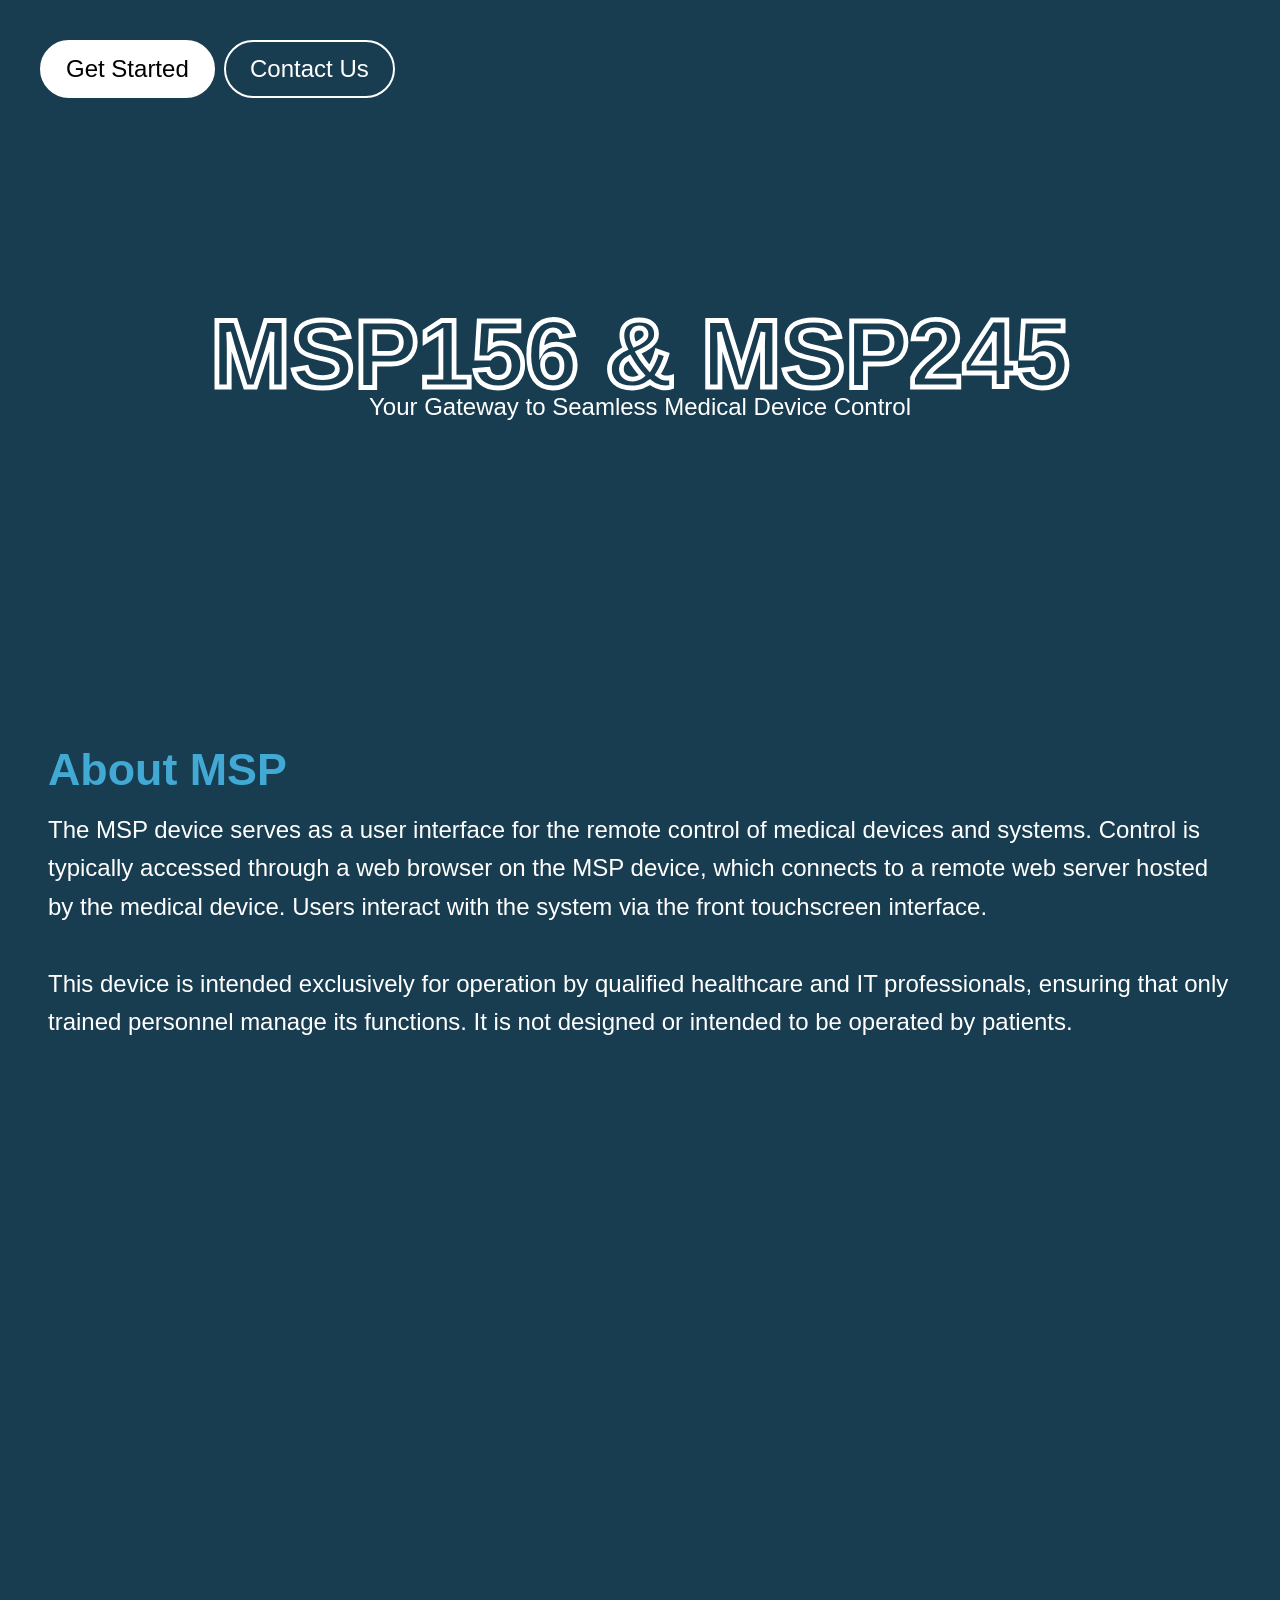
<file: index.html>
<!DOCTYPE html>
<html lang="en">
<head>
  <meta charset="UTF-8" />
  <meta name="viewport" content="width=device-width, initial-scale=1.0"/>
  <title>MSP 156</title>
  <link rel="stylesheet" href="styles.css" />
  <link rel="icon" type="image/png" href="favicon.png" />
</head>
<body>
  <!------------------------------------>
  <!--         Navigation Bar         -->
  <!------------------------------------>
  <button class="get-started" id="getStarted"></button>
  <button class="contact-us" id="contactUs"></button>


  <!------------------------------------>
  <!--        Landing Section         -->
  <!------------------------------------>
  <div class="landing-section">
    <div class="shape rectangle large"></div>
    <div class="shape circle small left"></div>
    <div class="shape rectangle tall right"></div>
    <div class="title" id="title"></div>
    <p class="caption" id="caption"></p>
    <div class="shape rectangle medium bottom"></div>
    <div class="shape circle small right-bottom"></div>
  </div>


  <!------------------------------------>
  <!--         About Section          -->
  <!------------------------------------>
  <div class="about-section" >
    <div class="about-content">
      <h2 id="aboutTitle"></h2>
      <p id="aboutDesc" style="white-space: pre-line;"></p>
    </div>
    <!-- u can add the msp 156 device picture here if needed -->
    <!-- <div class="about-image">
      <img src="device-picture.png" alt="About MSP 156" />
    </div> -->
  </div>


  <!------------------------------------>
  <!--         Setup Section          -->
  <!------------------------------------>
  <div class="setup-section" id="setupSection">
    <h2 class="setup-title" id="getStartedTitle"></h2>
    <div class="cards">
      <div class="card">
        <h2 id="setup1"></h2>
        <p id="setup1Desc"></p>
        <button id="learnMore1"></button>
      </div>
      <div class="card">
        <h2 id="setup2"></h2>
        <p id="setup2Desc"></p>
        <button id="learnMore2"></button>
      </div>
      <div class="card">
        <h2 id="setup3"></h2>
        <p id="setup3Desc"></p>
        <button id="learnMore3"></button>
      </div>
      <div class="card">
        <h2 id="setup4"></h2>
        <p id="setup4Desc"></p>
        <button id="learnMore4"></button>
      </div>
    </div>  
  </body>
</html>

<script>
  /*===================================*/
  /*           Define Texts            */
  /*===================================*/
  const title = "MSP156 & MSP245";
  const caption = "Your Gateway to Seamless Medical Device Control";
  const getStarted = "Get Started";
  const contactUs = "Contact Us";
  const aboutTitle = "About MSP";
  const aboutDesc = `The MSP device serves as a user interface for the remote control of medical devices and systems. Control is typically accessed through a web browser on the MSP device, which connects to a remote web server hosted by the medical device. Users interact with the system via the front touchscreen interface.
                    
                    This device is intended exclusively for operation by qualified healthcare and IT professionals, ensuring that only trained personnel manage its functions. It is not designed or intended to be operated by patients.`;
  const getStartedTitle = "Start First Setup";
  const setup1 = "Network";
  const setup1Desc = "Configure network settings and connect to your local network securely.";
  const setup2 = "External Apps";
  const setup2Desc = "Integrate external applications to enhance your device's capabilities.";
  const setup3 = "Update System";
  const setup3Desc = "Keep your device up-to-date with the latest firmware updates.";
  const setup4 = "Web Test";
  const setup4Desc = "Run a web-based diagnostic test to evaluate your device's performance";

  const learnMore1 = "Learn More";
  const learnMore2 = "Learn More";
  const learnMore3 = "Learn More";
  const learnMore4 = "Run Web Test";

  document.getElementById('title').textContent = title;
  document.getElementById('caption').textContent = caption;
  document.querySelector('#getStarted').textContent = getStarted;
  document.querySelector('#contactUs').textContent = contactUs;
  document.getElementById('aboutTitle').textContent = aboutTitle;
  document.getElementById('aboutDesc').textContent = aboutDesc;
  document.getElementById('getStartedTitle').textContent = getStartedTitle;
  document.getElementById('setup1').textContent = setup1;
  document.getElementById('setup2').textContent = setup2;
  document.getElementById('setup3').textContent = setup3;
  document.getElementById('setup4').textContent = setup4;
  document.getElementById('setup1Desc').textContent = setup1Desc;
  document.getElementById('setup2Desc').textContent = setup2Desc;
  document.getElementById('setup3Desc').textContent = setup3Desc;
  document.getElementById('setup4Desc').textContent = setup4Desc;
  document.getElementById('learnMore1').textContent = learnMore1;
  document.getElementById('learnMore2').textContent = learnMore2;
  document.getElementById('learnMore3').textContent = learnMore3;
  document.getElementById('learnMore4').textContent = learnMore4;
  

  /*===================================*/
  /*           Animations              */
  /*===================================*/
  function isInViewport(element) {
    const rect = element.getBoundingClientRect();
    return (
      rect.top <= (window.innerHeight || document.documentElement.clientHeight)
    );
  }

  // Animate cards when in viewport
  function animateElementsOnScroll() {
    const elements = [
      document.getElementById('aboutTitle'),
      document.getElementById('aboutDesc'),
      document.getElementById('getStartedTitle')
    ];

    elements.forEach(el => {
      if (el) {
        if (isInViewport(el)) {
          el.classList.add('animate');
        } else {
          el.classList.remove('animate');
        }
      }
    });

    const cards = document.querySelectorAll('.card');
    cards.forEach(card => {
      if (isInViewport(card)) {
        card.classList.add('animate');
      } else {
        card.classList.remove('animate');
      }
    });
  }

  window.addEventListener('scroll', animateElementsOnScroll);
  window.addEventListener('load', animateElementsOnScroll);


  /*===================================*/
  /*     Button Navigation Actions     */
  /*===================================*/

  //==== Get Started Button ====//
  document.querySelector('.get-started').addEventListener('click', () => {
    console.log("Get Started clicked");
    document.getElementById('setupSection').scrollIntoView({ behavior: 'smooth' });
  });

  //==== Contact Us Button ====//
  document.querySelector('.contact-us').addEventListener('click', () => {
    window.location.href = 'https://www.medicapture.com/support';
  });

  //==== Network Setup Button ====//
  document.getElementById('learnMore1').addEventListener('click', () => {
    window.location.href = 'network.html';
  });

  //==== Integrate External Apps Button ====//
  document.getElementById('learnMore2').addEventListener('click', () => {
    window.location.href = 'externalApp.html';
  });
  
  //==== Update System Button ====//
  document.getElementById('learnMore3').addEventListener('click', () => {
    window.location.href = 'update.html';
  });

    //==== Update System Button ====//
  document.getElementById('learnMore4').addEventListener('click', () => {
    window.location.href = 'webtest.html';
  });

</script>
</file>
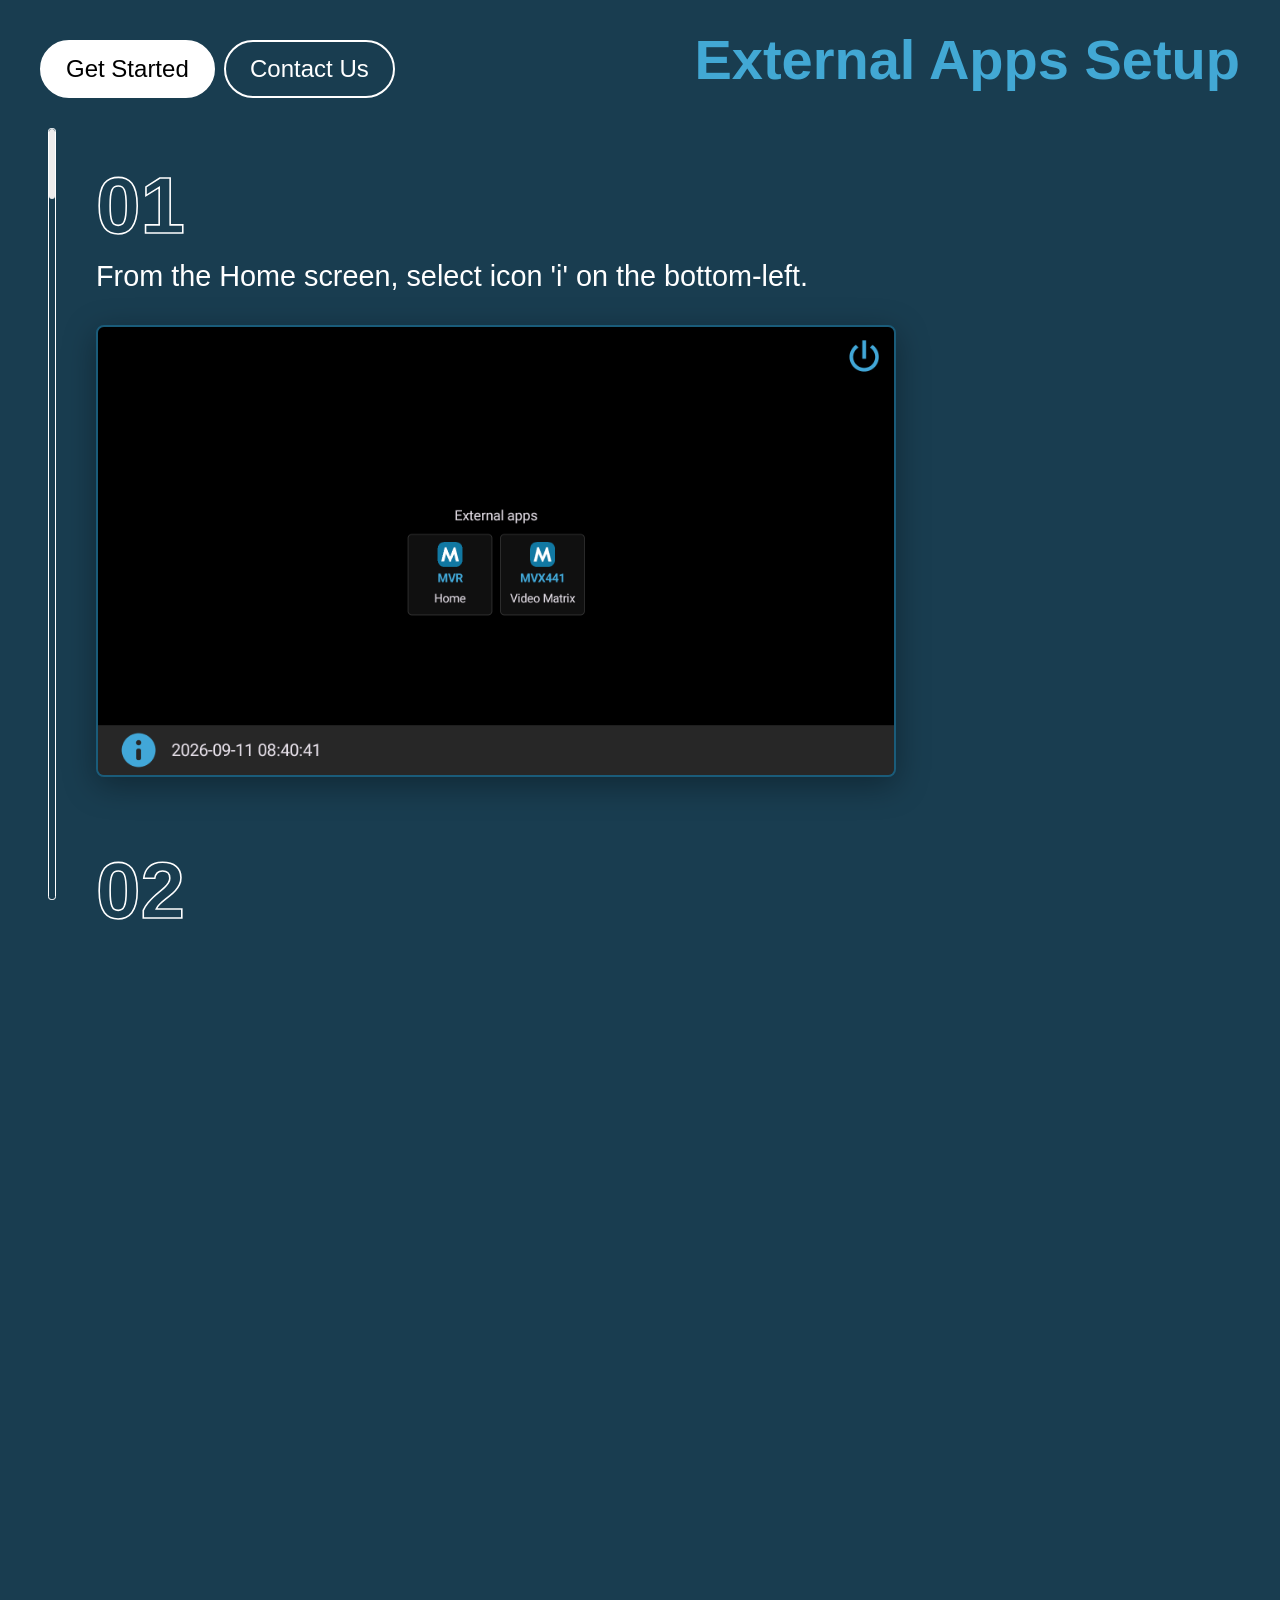
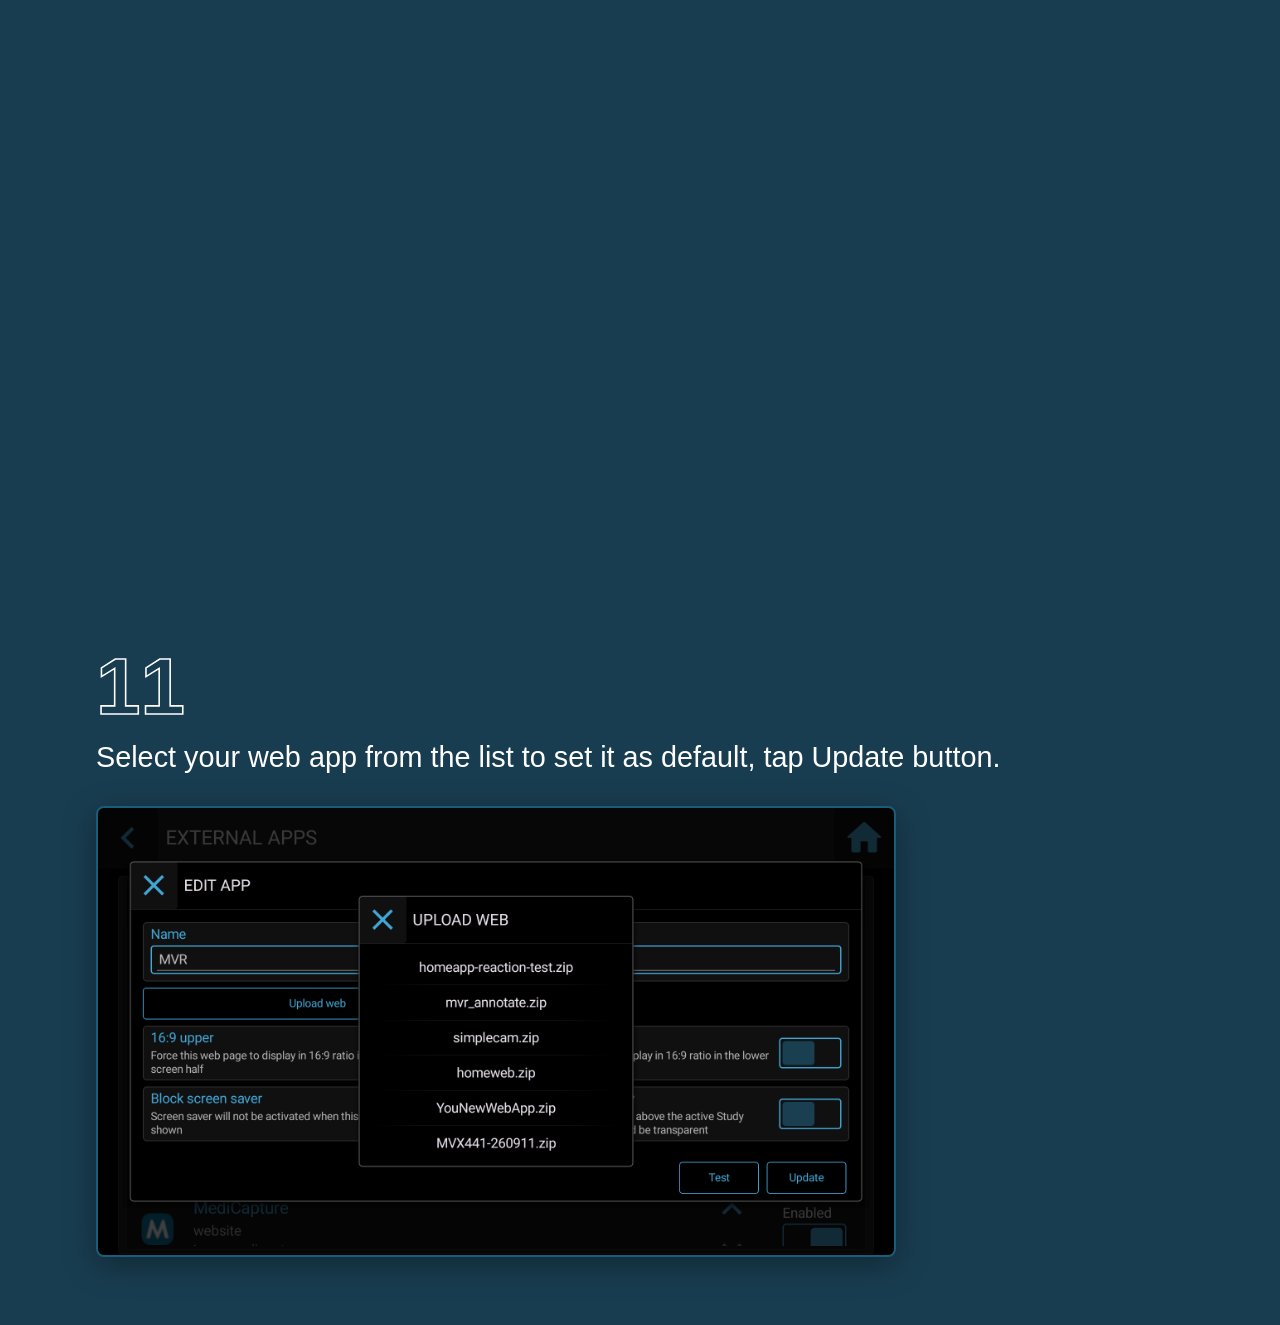
<file: externalApp.html>
<!DOCTYPE html>
<html lang="en">
<head>
  <meta charset="UTF-8" />
  <meta name="viewport" content="width=device-width, initial-scale=1.0"/>
  <title>External Apps</title>
  <link rel="stylesheet" href="styles.css" />
  <link rel="icon" type="image/png" href="logo.ico" />
</head>
<body>
  <!------------------------------------>
  <!--         Navigation Bar         -->
  <!------------------------------------>
  <button class="get-started" id="getStarted"></button>
  <button class="contact-us" id="contactUs"></button>

  
  <!------------------------------------>
  <!--         Setup Content          -->
  <!------------------------------------>
  <div class="setup-title-2" id="setup1"></div>
  <div class="setup-content">
    <div class="vertical-progress-bar">
      <div class="progress-fill-vertical"></div>
    </div>
    <div class="step-content">
      <div class="step-number" id="num1">01</div>
      <div class="step-instruction" id="step1"></div>
      <div class="img-container" id="img1">
        <img src="setup/homeListExternalApps.png" alt="Step 1 Screenshot" class="img"/>
      </div>
      <div class="step-number" id="num2">02</div>
      <div class="step-instruction" id="step2"></div>
      <div class="img-container" id="img2">
        <img src="setup/information.png" alt="Step 2 Screenshot" class="img"/>
      </div>
      <div class="step-number" id="num3">03</div>
      <div class="step-instruction" id="step3"></div>
      <div class="img-container" id="img3">
        <img src="setup/settings.png" alt="Step 3 Screenshot" class="img"/>
      </div>
      <div class="step-number" id="num4">04</div>
      <div class="step-instruction" id="step4"></div>
      <div class="img-container" id="img4">
        <img src="setup/advancedSettingsConnections.png" alt="Step 4 Screenshot" class="img"/>
      </div>
      <div class="step-number" id="num5">05</div>
      <div class="step-instruction" id="step5"></div>
      <div class="img-container" id="img5">
        <img src="setup/connectionsExternalApps.png" alt="Step 5 Screenshot" class="img"/>
      </div>
      <div class="step-number" id="num6">06</div>
      <div class="step-instruction" id="step6"></div>
      <div class="img-container" id="img6">
        <img src="setup/externalAppsAdd.png" alt="Step 6 Screenshot" class="img"/>
      </div>
      <div class="step-number" id="num7">07</div>
      <div class="step-instruction" id="step7"></div>
      <div class="img-container" id="img7">
        <img src="setup/fillExternalAppsAdd.png" alt="Step 7 Screenshot" class="img"/>
      </div>
      <div class="step-number" id="num8">08</div>
      <div class="step-instruction" id="step8"></div>
      <div class="img-container" id="img8">
        <img src="setup/externalAppsNewApp.png" alt="Step 8 Screenshot" class="img"/>
      </div>
      <div class="step-number" id="num9">09</div>
      <div class="step-instruction" id="step9"></div>
      <div class="img-container" id="img9">
        <img src="setup/homeListExternalAppsNew.png" alt="Step 9 Screenshot" class="img"/>
      </div>
      <div class="step-number" id="num10">10</div>
      <div class="step-instruction" id="step10"></div>
      <div class="img-container" id="img10">
        <img src="setup/uploadWeb.png" alt="Step 10 Screenshot" class="img"/>
      </div>
      <div class="step-number" id="num11">11</div>
      <div class="step-instruction" id="step11"></div>
      <div class="img-container" id="img11">
        <img src="setup/selectDefaultApp.png" alt="Step 11 Screenshot" class="img"/>
      </div>
    </div>
  </div>
</body>
</html>

<script>
  /*===================================*/
  /*           Define Texts            */
  /*===================================*/
  const getStarted = "Get Started";
  const contactUs = "Contact Us";
  const setup1 = "External Apps Setup";
  const step1 = "From the Home screen, select icon 'i' on the bottom-left.";
  const step2 = "Select 'Settings' on the upper-right.";
  const step3 = "Select 'Advanced' - For administrators only.";
  const step4 = "Select 'Connections' - LAN, NAS, Remote Access.";
  const step5 = "Select 'External Apps'.";
  const step6 = "To link an external web app, select the link/chain icon.";
  const step7 = "Fill in the app details and click 'Add'.";
  const step8 = "Successfully added external app will be displayed here";
  const step9 = "The new external app is now available on the Home page.";
  const step10 = "To set the default app, do step 1 to 5 again. Then select the app in app section. Make sure your usb drive with your web app is connected, then select 'Upload web'.";
  const step11 = "Select your web app from the list to set it as default, tap Update button.";

  document.querySelector('#getStarted').textContent = getStarted;
  document.querySelector('#contactUs').textContent = contactUs;
  document.querySelector('#setup1').textContent = setup1;
  document.querySelector('#step1').textContent = step1;
  document.querySelector('#step2').textContent = step2;
  document.querySelector('#step3').textContent = step3;
  document.querySelector('#step4').textContent = step4;
  document.querySelector('#step5').textContent = step5;
  document.querySelector('#step6').textContent = step6;
  document.querySelector('#step7').textContent = step7;
  document.querySelector('#step8').textContent = step8;
  document.querySelector('#step9').textContent = step9;
  document.querySelector('#step10').textContent = step10;
  document.querySelector('#step11').textContent = step11;
  
  
  /*===================================*/
  /*     Button Navigation Actions     */
  /*===================================*/

  //==== Get Started Button ====//
  document.querySelector('.get-started').addEventListener('click', () => {
    window.location.href = 'index.html#setupSection';
  });

  //==== Contact Us Button ====//
  document.querySelector('.contact-us').addEventListener('click', () => {
    window.location.href = 'https://www.medicapture.com/support';
  });


  /*===================================*/
  /*       Vertical Progress Bar       */
  /*===================================*/
  window.addEventListener('scroll', function() {
    const line = document.querySelector('.vertical-progress-bar');
    if (window.scrollY > 0) {
      line.style.top = '0';
      line.style.height = '100vh';
    } else {
      line.style.top = '10vw';
      line.style.height = 'calc(100vh - 10vw)';
    }
  });

  function updateVerticalProgress() {
    const steps = [
      document.getElementById('step1'),
      document.getElementById('step2'),
      document.getElementById('step3'),
      document.getElementById('step4'),
      document.getElementById('step5'),
      document.getElementById('step6'),
      document.getElementById('step7'),
      document.getElementById('step8'),
      document.getElementById('step9'),
      document.getElementById('step10'),
      document.getElementById('step11')
    ];
    let stepsPassed = 0;
    const viewportMiddle = window.innerHeight / 2;

    steps.forEach(step => {
      if (!step) return;
      const rect = step.getBoundingClientRect();
      if (rect.top < viewportMiddle) {
        stepsPassed++;
      }
    });

    const percent = (stepsPassed / steps.length) * 100;
    document.querySelector('.progress-fill-vertical').style.height = percent + '%';
  }

  window.addEventListener('scroll', updateVerticalProgress);
  window.addEventListener('resize', updateVerticalProgress);
  window.addEventListener('DOMContentLoaded', updateVerticalProgress);


  /*===================================*/
  /*            Animations             */
  /*===================================*/
  function isInViewport(element) {
    const rect = element.getBoundingClientRect();
    return (
      rect.top <= (window.innerHeight || document.documentElement.clientHeight)
    );
  }

  function animateElementsOnScroll() {
    const elements = [
      document.getElementById('step1'),
      document.getElementById('step2'),
      document.getElementById('step3'),
      document.getElementById('step4'),
      document.getElementById('step5'),
      document.getElementById('step6'),
      document.getElementById('step7'),
      document.getElementById('step8'),
      document.getElementById('step9'),
      document.getElementById('step10'),
      document.getElementById('step11'),
      document.getElementById('num1'),
      document.getElementById('num2'),
      document.getElementById('num3'),
      document.getElementById('num4'),
      document.getElementById('num5'),
      document.getElementById('num6'),
      document.getElementById('num7'),
      document.getElementById('num8'),
      document.getElementById('num9'),
      document.getElementById('num10'),
      document.getElementById('num11'),
      document.getElementById('img1'),
      document.getElementById('img2'),
      document.getElementById('img3'),
      document.getElementById('img4'),
      document.getElementById('img5'),
      document.getElementById('img6'),
      document.getElementById('img7'),
      document.getElementById('img8'),
      document.getElementById('img9'),
      document.getElementById('img10'),
      document.getElementById('img11')
    ];

    elements.forEach(el => {
      if (el) {
        if (isInViewport(el)) {
          el.classList.add('animate');
        } else {
          el.classList.remove('animate');
        }
      }
    });

    const cards = document.querySelectorAll('.step-content');
    cards.forEach(card => {
      if (isInViewport(card)) {
        card.classList.add('animate');
      } else {
        card.classList.remove('animate');
      }
    });
  }

  window.addEventListener('scroll', animateElementsOnScroll); 
  window.addEventListener('load', animateElementsOnScroll);
  window.addEventListener('DOMContentLoaded', animateElementsOnScroll);
</script>
</file>
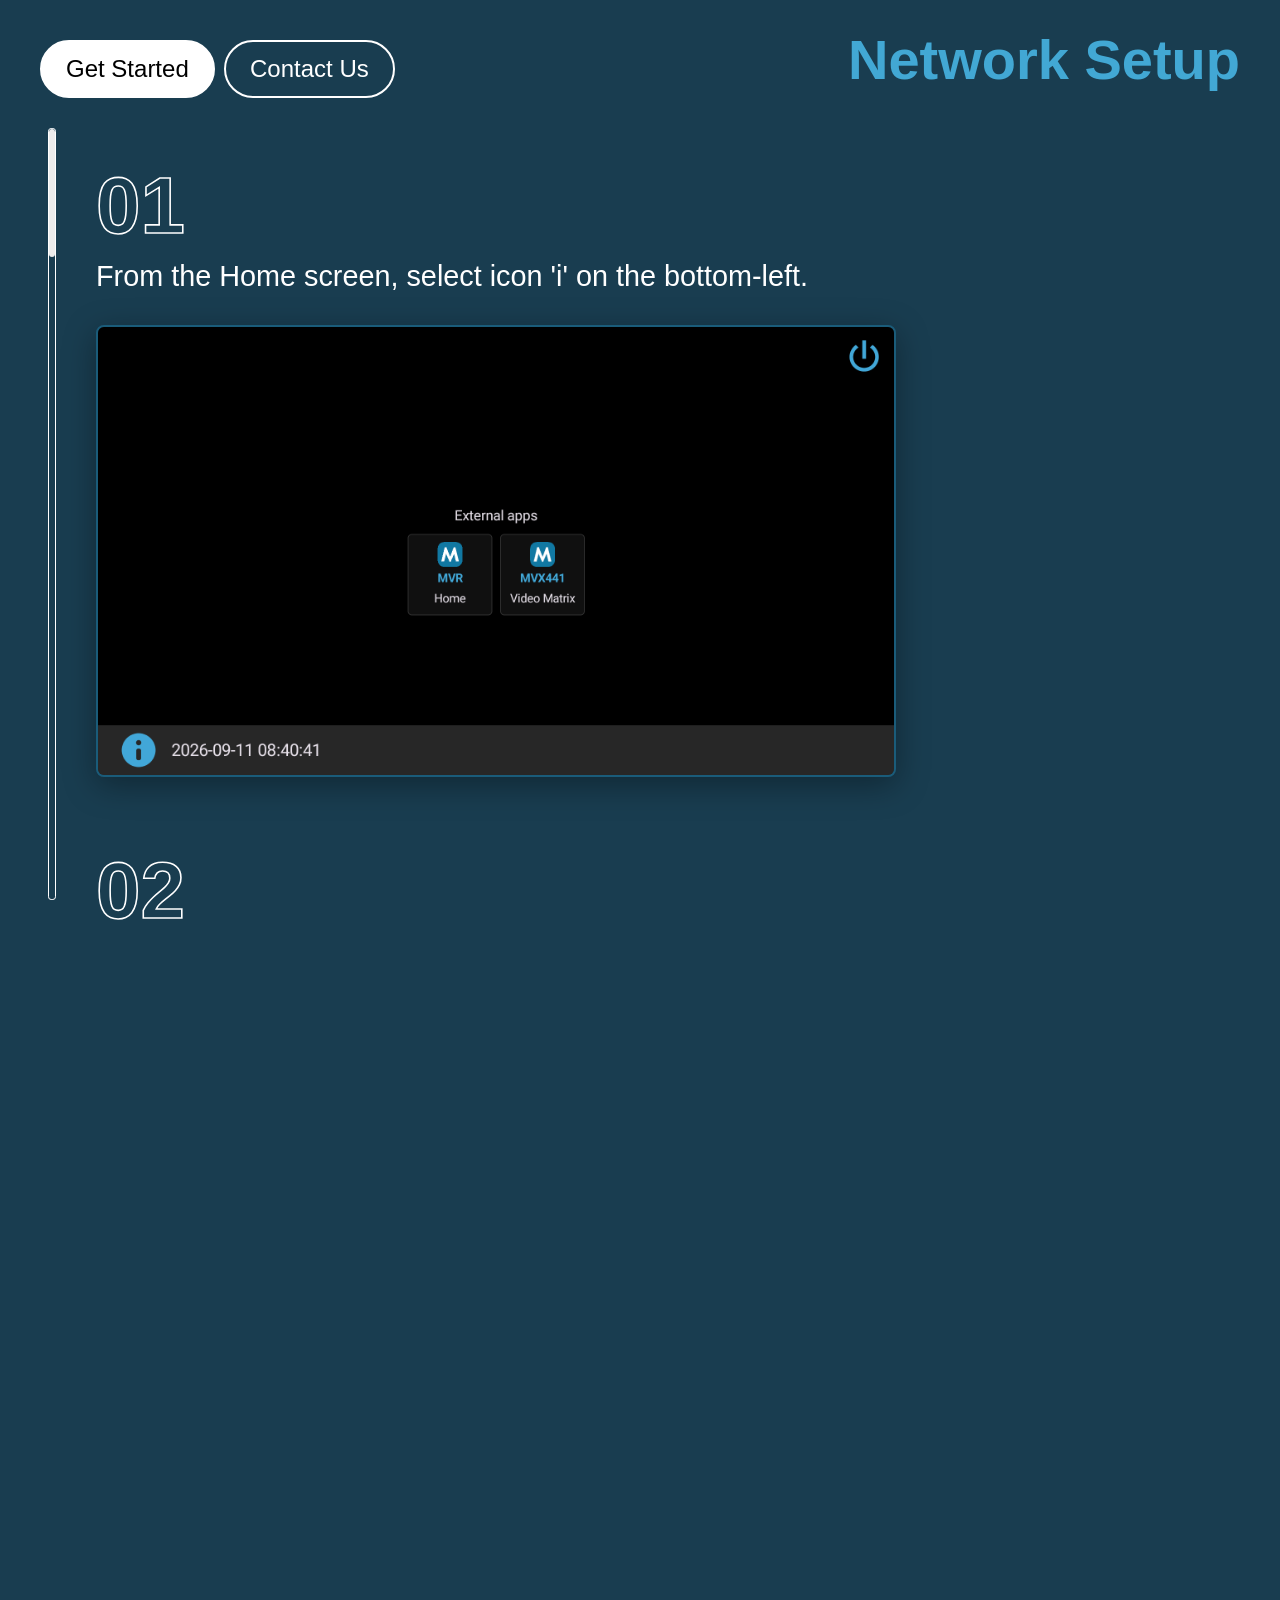
<file: network.html>
<!DOCTYPE html>
<html lang="en">
<head>
  <meta charset="UTF-8" />
  <meta name="viewport" content="width=device-width, initial-scale=1.0"/>
  <title>Network</title>
  <link rel="stylesheet" href="styles.css" />
  <link rel="icon" type="image/png" href="logo.ico" />
</head>
<body>
  <!------------------------------------>
  <!--         Navigation Bar         -->
  <!------------------------------------>
  <button class="get-started" id="getStarted"></button>
  <button class="contact-us" id="contactUs"></button>

  
  <!------------------------------------>
  <!--         Setup Content          -->
  <!------------------------------------>
  <div class="setup-title-2" id="setup1"></div>
  <div class="setup-content">
    <div class="vertical-progress-bar">
      <div class="progress-fill-vertical"></div>
    </div>
    <div class="step-content">
      <div class="step-number" id="num1">01</div>
      <div class="step-instruction" id="step1"></div>
      <div class="img-container" id="img1">
        <img src="setup/homeListExternalApps.png" alt="Step 1 Screenshot" class="img"/>
      </div>
      <div class="step-number" id="num2">02</div>
      <div class="step-instruction" id="step2"></div>
      <div class="img-container" id="img2">
        <img src="setup/information.png" alt="Step 2 Screenshot" class="img"/>
      </div>
      <div class="step-number" id="num3">03</div>
      <div class="step-instruction" id="step3"></div>
      <div class="img-container" id="img3">
        <img src="setup/settings.png" alt="Step 3 Screenshot" class="img"/>
      </div>
      <div class="step-number" id="num4">04</div>
      <div class="step-instruction" id="step4"></div>
      <div class="img-container" id="img4">
        <img src="setup/advancedSettingsConnections.png" alt="Step 4 Screenshot" class="img"/>
      </div>
      <div class="step-number" id="num5">05</div>
      <div class="step-instruction" id="step5"></div>
      <div class="img-container" id="img5">
        <img src="setup/connectionsNetwork.png" alt="Step 5 Screenshot" class="img"/>
      </div>
      <div class="step-number" id="num6">06</div>
      <div class="step-instruction" id="step6"></div>
      <div class="img-container" id="img6">
        <img src="setup/networkSettings.png" alt="Step 6 Screenshot" class="img"/>
      </div>
    </div>
  </div>
</body>
</html>

<script>
  /*===================================*/
  /*           Define Texts            */
  /*===================================*/
  const getStarted = "Get Started";
  const contactUs = "Contact Us";
  const setup1 = "Network Setup";
  const step1 = "From the Home screen, select icon 'i' on the bottom-left.";
  const step2 = "Select 'Settings' on the upper-right.";
  const step3 = "Select 'Advanced' - For administrators only.";
  const step4 = "Select 'Connections' - LAN, NAS, Remote Access.";
  const step5 = "Select 'Network' - Wired LAN Setup";
  const step6 = "Configure your network settings as needed.";


  document.querySelector('#getStarted').textContent = getStarted;
  document.querySelector('#contactUs').textContent = contactUs;
  document.querySelector('#setup1').textContent = setup1;
  document.querySelector('#step1').textContent = step1;
  document.querySelector('#step2').textContent = step2;
  document.querySelector('#step3').textContent = step3;
  document.querySelector('#step4').textContent = step4;
  document.querySelector('#step5').textContent = step5;
  document.querySelector('#step6').textContent = step6;

  
  
  /*===================================*/
  /*     Button Navigation Actions     */
  /*===================================*/

  //==== Get Started Button ====//
  document.querySelector('.get-started').addEventListener('click', () => {
    window.location.href = 'index.html#setupSection';
  });

  //==== Contact Us Button ====//
  document.querySelector('.contact-us').addEventListener('click', () => {
    window.location.href = 'https://www.medicapture.com/support';
  });


  /*===================================*/
  /*       Vertical Progress Bar       */
  /*===================================*/
  window.addEventListener('scroll', function() {
    const line = document.querySelector('.vertical-progress-bar');
    if (window.scrollY > 0) {
      line.style.top = '0';
      line.style.height = '100vh';
    } else {
      line.style.top = '10vw';
      line.style.height = 'calc(100vh - 10vw)';
    }
  });

  function updateVerticalProgress() {
    const steps = [
      document.getElementById('step1'),
      document.getElementById('step2'),
      document.getElementById('step3'),
      document.getElementById('step4'),
      document.getElementById('step5'),
      document.getElementById('step6')
    ];
    let stepsPassed = 0;
    const viewportMiddle = window.innerHeight / 2;

    steps.forEach(step => {
      if (!step) return;
      const rect = step.getBoundingClientRect();
      if (rect.top < viewportMiddle) {
        stepsPassed++;
      }
    });

    const percent = (stepsPassed / steps.length) * 100;
    document.querySelector('.progress-fill-vertical').style.height = percent + '%';
  }

  window.addEventListener('scroll', updateVerticalProgress);
  window.addEventListener('resize', updateVerticalProgress);
  window.addEventListener('DOMContentLoaded', updateVerticalProgress);


  /*===================================*/
  /*            Animations             */
  /*===================================*/
  function isInViewport(element) {
    const rect = element.getBoundingClientRect();
    return (
      rect.top <= (window.innerHeight || document.documentElement.clientHeight)
    );
  }

  function animateElementsOnScroll() {
    const elements = [
      document.getElementById('step1'),
      document.getElementById('step2'),
      document.getElementById('step3'),
      document.getElementById('step4'),
      document.getElementById('step5'),
      document.getElementById('step6'),
      document.getElementById('num1'),
      document.getElementById('num2'),
      document.getElementById('num3'),
      document.getElementById('num4'),
      document.getElementById('num5'),
      document.getElementById('num6'),
      document.getElementById('img1'),
      document.getElementById('img2'),
      document.getElementById('img3'),
      document.getElementById('img4'),
      document.getElementById('img5'),
      document.getElementById('img6')
    ];

    elements.forEach(el => {
      if (el) {
        if (isInViewport(el)) {
          el.classList.add('animate');
        } else {
          el.classList.remove('animate');
        }
      }
    });

    const cards = document.querySelectorAll('.step-content');
    cards.forEach(card => {
      if (isInViewport(card)) {
        card.classList.add('animate');
      } else {
        card.classList.remove('animate');
      }
    });
  }

  window.addEventListener('scroll', animateElementsOnScroll); 
  window.addEventListener('load', animateElementsOnScroll);
  window.addEventListener('DOMContentLoaded', animateElementsOnScroll);
</script>
</file>
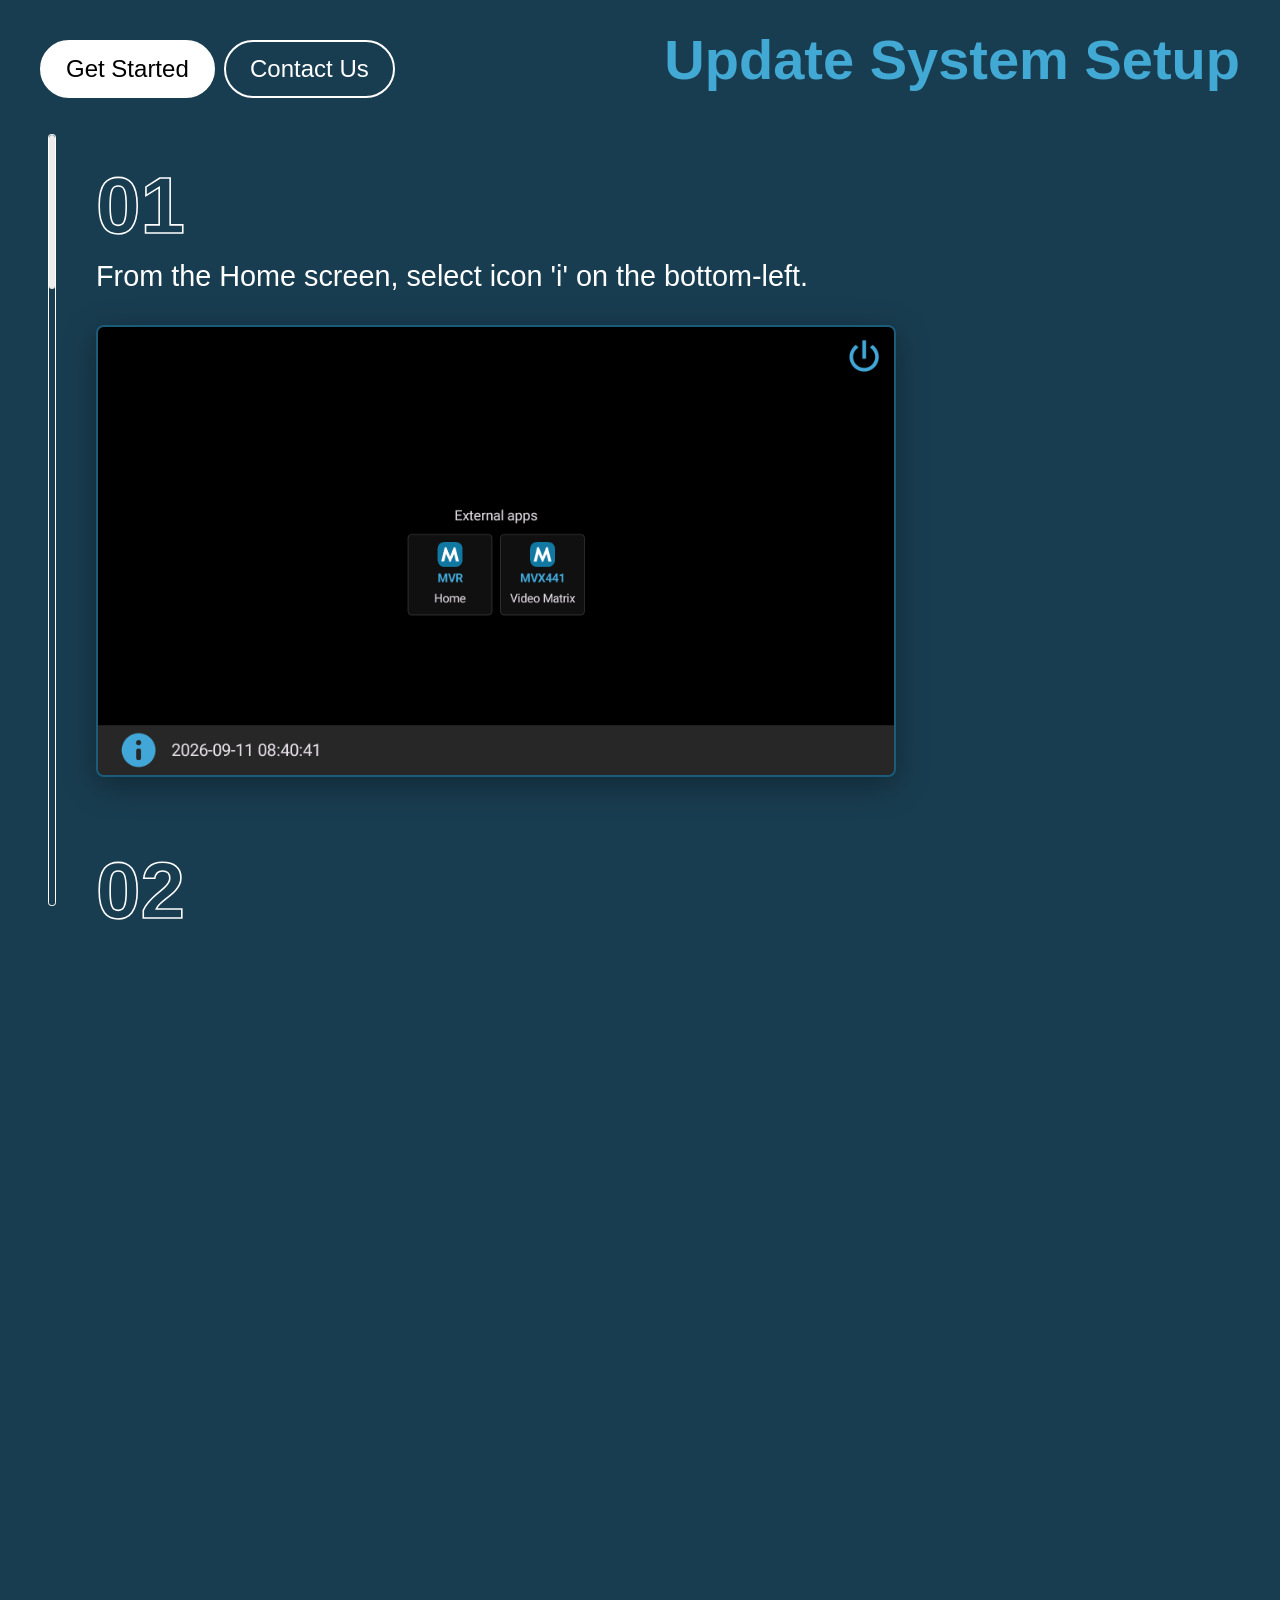
<file: update.html>
<!DOCTYPE html>
<html lang="en">
<head>
  <meta charset="UTF-8" />
  <meta name="viewport" content="width=device-width, initial-scale=1.0"/>
  <title>Update System</title>
  <link rel="stylesheet" href="styles.css" />
  <link rel="icon" type="image/png" href="logo.ico" />
</head>
<body>
  <!------------------------------------>
  <!--         Navigation Bar         -->
  <!------------------------------------>
  <button class="get-started" id="getStarted"></button>
  <button class="contact-us" id="contactUs"></button>

  
  <!------------------------------------>
  <!--         SSetup Content          -->
  <!------------------------------------>
  <div class="setup-title-2" id="setup1"></div>
  <div class="setup-content">
    <div class="vertical-progress-bar">
      <div class="progress-fill-vertical"></div>
    </div>
    <div class="step-content">
      <div class="step-number" id="num1">01</div>
      <div class="step-instruction" id="step1"></div>
      <div class="img-container" id="img1">
        <img src="setup/homeListExternalApps.png" alt="Step 1 Screenshot" class="img"/>
      </div>
      <div class="step-number" id="num2">02</div>
      <div class="step-instruction" id="step2"></div>
      <div class="img-container" id="img2">
        <img src="setup/information.png" alt="Step 2 Screenshot" class="img"/>
      </div>
      <div class="step-number" id="num3">03</div>
      <div class="step-instruction" id="step3"></div>
      <div class="img-container" id="img3">
        <img src="setup/settings.png" alt="Step 3 Screenshot" class="img"/>
      </div>
      <div class="step-number" id="num4">04</div>
      <div class="step-instruction" id="step4"></div>
      <div class="img-container" id="img4">
        <img src="setup/advancedSettingsUpdate.png" alt="Step 4 Screenshot" class="img"/>
      </div>
      <div class="step-number" id="num5">05</div>
      <div class="step-instruction" id="step5"></div>
      <div class="img-container" id="img5">
        <img src="setup/update.png" alt="Step 5 Screenshot" class="img"/>
      </div>
    </div>
  </div>  
</body>
</html>

<script>
  /*===================================*/
  /*           Define Texts            */
  /*===================================*/
  const getStarted = "Get Started";
  const contactUs = "Contact Us";
  const backHome = "Back Home";
  const setup1 = "Update System Setup";
  const step1 = "From the Home screen, select icon 'i' on the bottom-left.";
  const step2 = "Click 'Settings' on the upper-right.";
  const step3 = "Select 'Advanced' - For administrators only.";
  const step4 = "Choose 'Update & Default' - Upgrade firmware, format, storage, reset settings.";
  const step5 = "Choose the update you would like to apply.";


  document.querySelector('#getStarted').textContent = getStarted;
  document.querySelector('#contactUs').textContent = contactUs;
  document.querySelector('#setup1').textContent = setup1;
  document.querySelector('#step1').textContent = step1;
  document.querySelector('#step2').textContent = step2;
  document.querySelector('#step3').textContent = step3;
  document.querySelector('#step4').textContent = step4;
  document.querySelector('#step5').textContent = step5;

  
  /*===================================*/
  /*     Button Navigation Actions     */
  /*===================================*/

  //==== Get Started Button ====//
  document.querySelector('.get-started').addEventListener('click', () => {
    window.location.href = 'index.html#setupSection';
  });

  //==== Contact Us Button ====//
  document.querySelector('.contact-us').addEventListener('click', () => {
    window.location.href = 'https://www.medicapture.com/support';
  });


  /*===================================*/
  /*       Vertical Progress Bar       */
  /*===================================*/
  window.addEventListener('scroll', function() {
    const line = document.querySelector('.vertical-progress-bar');
    if (window.scrollY > 0) {
      line.style.top = '0';
      line.style.height = '100vh';
      line.style.marginBlock = '0.5vw';
    } else {
      line.style.top = '10vw';
      line.style.height = 'calc(100vh - 10vw)';
    }
  });

  function updateVerticalProgress() {
    const steps = [
      document.getElementById('step1'),
      document.getElementById('step2'),
      document.getElementById('step3'),
      document.getElementById('step4'),
      document.getElementById('step5')
    ];
    let stepsPassed = 0;
    const viewportMiddle = window.innerHeight / 2;

    steps.forEach(step => {
      if (!step) return;
      const rect = step.getBoundingClientRect();
      if (rect.top < viewportMiddle) {
        stepsPassed++;
      }
    });

    const percent = (stepsPassed / steps.length) * 100;
    document.querySelector('.progress-fill-vertical').style.height = percent + '%';
  }

  window.addEventListener('scroll', updateVerticalProgress);
  window.addEventListener('resize', updateVerticalProgress);
  window.addEventListener('DOMContentLoaded', updateVerticalProgress);


  /*===================================*/
  /*            Animations             */
  /*===================================*/
  function isInViewport(element) {
    const rect = element.getBoundingClientRect();
    return (
      rect.top <= (window.innerHeight || document.documentElement.clientHeight)
    );
  }

  function animateElementsOnScroll() {
    const elements = [
      document.getElementById('step1'),
      document.getElementById('step2'),
      document.getElementById('step3'),
      document.getElementById('step4'),
      document.getElementById('step5'),
      document.getElementById('num1'),
      document.getElementById('num2'),
      document.getElementById('num3'),
      document.getElementById('num4'),
      document.getElementById('num5'),
      document.getElementById('img1'),
      document.getElementById('img2'),
      document.getElementById('img3'),
      document.getElementById('img4'),
      document.getElementById('img5')
    ];

    elements.forEach(el => {
      if (el) {
        if (isInViewport(el)) {
          el.classList.add('animate');
        } else {
          el.classList.remove('animate');
        }
      }
    });

    const cards = document.querySelectorAll('.step-content');
    cards.forEach(card => {
      if (isInViewport(card)) {
        card.classList.add('animate');
      } else {
        card.classList.remove('animate');
      }
    });
  }

  window.addEventListener('scroll', animateElementsOnScroll); 
  window.addEventListener('load', animateElementsOnScroll);
  window.addEventListener('DOMContentLoaded', animateElementsOnScroll);
</script>
</file>
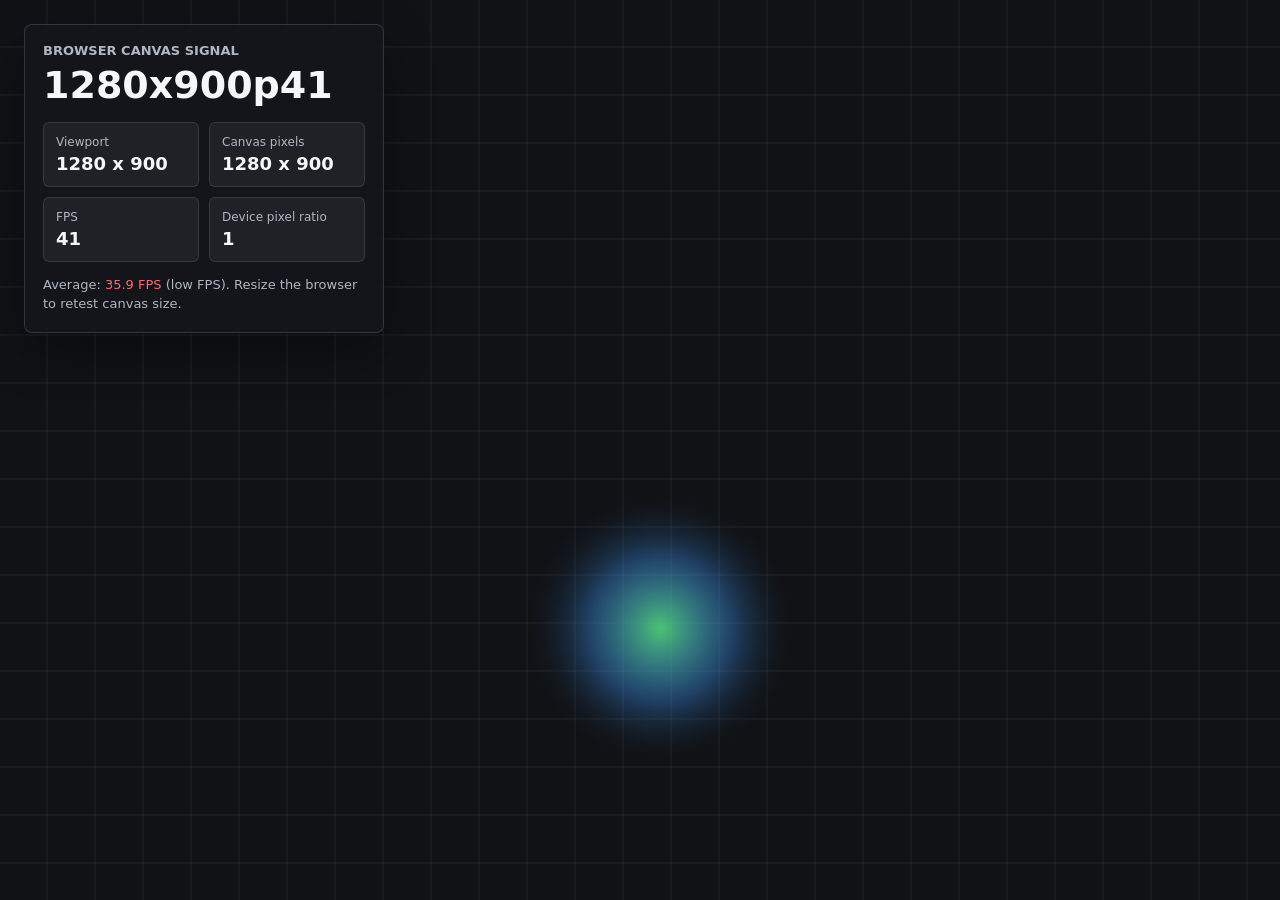
<file: webtest.html>
<!doctype html>
<html lang="en">
<head>
  <meta charset="utf-8">
  <meta name="viewport" content="width=device-width, initial-scale=1">
  <title>Canvas Size and FPS Test</title>
  <style>
    :root {
      color-scheme: dark;
      --bg: #101215;
      --panel: rgba(20, 23, 28, 0.86);
      --panel-border: rgba(255, 255, 255, 0.14);
      --text: #f4f6f8;
      --muted: #aeb7c2;
      --accent: #52d67a;
      --warn: #ffb347;
      --bad: #ff6b6b;
    }

    * {
      box-sizing: border-box;
    }

    html,
    body {
      width: 100%;
      height: 100%;
      margin: 0;
      overflow: hidden;
      background: var(--bg);
      color: var(--text);
      font-family: Inter, ui-sans-serif, system-ui, -apple-system, BlinkMacSystemFont, "Segoe UI", sans-serif;
    }

    canvas {
      display: block;
      width: 100vw;
      height: 100vh;
    }

    .meter {
      position: fixed;
      top: 24px;
      left: 24px;
      width: min(360px, calc(100vw - 48px));
      padding: 18px;
      border: 1px solid var(--panel-border);
      border-radius: 8px;
      background: var(--panel);
      box-shadow: 0 18px 48px rgba(0, 0, 0, 0.35);
      backdrop-filter: blur(16px);
    }

    .label {
      margin: 0 0 8px;
      color: var(--muted);
      font-size: 13px;
      font-weight: 700;
      letter-spacing: 0;
      text-transform: uppercase;
    }

    .signal {
      margin: 0;
      max-width: 100%;
      white-space: nowrap;
      font-size: clamp(28px, 5.2vw, 38px);
      line-height: 1;
      font-weight: 800;
    }

    .details {
      display: grid;
      grid-template-columns: 1fr 1fr;
      gap: 10px;
      margin-top: 18px;
    }

    .stat {
      min-width: 0;
      padding: 12px;
      border: 1px solid rgba(255, 255, 255, 0.1);
      border-radius: 6px;
      background: rgba(255, 255, 255, 0.055);
    }

    .stat span {
      display: block;
      margin-bottom: 4px;
      color: var(--muted);
      font-size: 12px;
    }

    .stat strong {
      display: block;
      overflow-wrap: anywhere;
      font-size: 18px;
      font-weight: 750;
    }

    .status {
      margin-top: 14px;
      color: var(--muted);
      font-size: 13px;
      line-height: 1.45;
    }

    .ok {
      color: var(--accent);
    }

    .warn {
      color: var(--warn);
    }

    .bad {
      color: var(--bad);
    }

    @media (max-width: 560px) {
      .meter {
        top: 14px;
        left: 14px;
        width: calc(100vw - 28px);
        padding: 14px;
      }

      .signal {
        font-size: clamp(24px, 9vw, 34px);
      }

      .details {
        grid-template-columns: 1fr;
      }
    }
  </style>
</head>
<body>
  <canvas id="testCanvas" aria-label="Animated canvas used for size and FPS testing"></canvas>

  <section class="meter" aria-live="polite">
    <p class="label">Browser canvas signal</p>
    <h1 class="signal" id="signal">0x0p0</h1>
    <div class="details">
      <div class="stat">
        <span>Viewport</span>
        <strong id="viewport">0 x 0</strong>
      </div>
      <div class="stat">
        <span>Canvas pixels</span>
        <strong id="canvasSize">0 x 0</strong>
      </div>
      <div class="stat">
        <span>FPS</span>
        <strong id="fps">0</strong>
      </div>
      <div class="stat">
        <span>Device pixel ratio</span>
        <strong id="dpr">1</strong>
      </div>
    </div>
    <div class="status" id="status">Measuring...</div>
  </section>

  <script>
    const canvas = document.getElementById("testCanvas");
    const ctx = canvas.getContext("2d", { alpha: false });

    const signalEl = document.getElementById("signal");
    const viewportEl = document.getElementById("viewport");
    const canvasSizeEl = document.getElementById("canvasSize");
    const fpsEl = document.getElementById("fps");
    const dprEl = document.getElementById("dpr");
    const statusEl = document.getElementById("status");

    let viewportWidth = 0;
    let viewportHeight = 0;
    let pixelRatio = 1;
    let lastTime = performance.now();
    let frames = 0;
    let fps = 0;
    let fpsSamples = [];
    let gridOffset = 0;

    function resizeCanvas() {
      pixelRatio = Math.max(1, window.devicePixelRatio || 1);
      viewportWidth = Math.max(1, Math.round(window.innerWidth));
      viewportHeight = Math.max(1, Math.round(window.innerHeight));

      canvas.width = Math.round(viewportWidth * pixelRatio);
      canvas.height = Math.round(viewportHeight * pixelRatio);
      canvas.style.width = `${viewportWidth}px`;
      canvas.style.height = `${viewportHeight}px`;

      ctx.setTransform(pixelRatio, 0, 0, pixelRatio, 0, 0);
      updateReadout();
    }

    function updateReadout() {
      const roundedFps = Math.round(fps);
      signalEl.textContent = `${viewportWidth}x${viewportHeight}p${roundedFps}`;
      viewportEl.textContent = `${viewportWidth} x ${viewportHeight}`;
      canvasSizeEl.textContent = `${canvas.width} x ${canvas.height}`;
      fpsEl.textContent = roundedFps.toString();
      dprEl.textContent = pixelRatio.toFixed(pixelRatio % 1 === 0 ? 0 : 2);

      const averageFps = fpsSamples.length
        ? fpsSamples.reduce((sum, sample) => sum + sample, 0) / fpsSamples.length
        : 0;
      const className = averageFps >= 55 ? "ok" : averageFps >= 45 ? "warn" : "bad";
      const label = averageFps >= 55 ? "p60-class" : averageFps >= 45 ? "below p60" : "low FPS";
      statusEl.innerHTML = `Average: <span class="${className}">${averageFps.toFixed(1)} FPS</span> (${label}). Resize the browser to retest canvas size.`;
    }

    function draw(now) {
      frames += 1;
      const elapsed = now - lastTime;

      if (elapsed >= 500) {
        fps = (frames * 1000) / elapsed;
        frames = 0;
        lastTime = now;
        fpsSamples.push(fps);

        if (fpsSamples.length > 20) {
          fpsSamples.shift();
        }

        updateReadout();
      }

      const t = now * 0.001;
      ctx.fillStyle = "#101215";
      ctx.fillRect(0, 0, viewportWidth, viewportHeight);

      const grid = 48;
      gridOffset = (gridOffset + 1) % grid;
      ctx.lineWidth = 1;
      ctx.strokeStyle = "rgba(255, 255, 255, 0.08)";
      ctx.beginPath();
      for (let x = -grid + gridOffset; x < viewportWidth + grid; x += grid) {
        ctx.moveTo(x, 0);
        ctx.lineTo(x, viewportHeight);
      }
      for (let y = -grid + gridOffset; y < viewportHeight + grid; y += grid) {
        ctx.moveTo(0, y);
        ctx.lineTo(viewportWidth, y);
      }
      ctx.stroke();

      const radius = Math.max(34, Math.min(viewportWidth, viewportHeight) * 0.055);
      const x = viewportWidth * 0.5 + Math.cos(t * 1.2) * viewportWidth * 0.28;
      const y = viewportHeight * 0.5 + Math.sin(t * 1.6) * viewportHeight * 0.22;
      const gradient = ctx.createRadialGradient(x, y, 0, x, y, radius * 2.8);
      gradient.addColorStop(0, "rgba(82, 214, 122, 0.9)");
      gradient.addColorStop(0.52, "rgba(64, 156, 255, 0.34)");
      gradient.addColorStop(1, "rgba(16, 18, 21, 0)");

      ctx.fillStyle = gradient;
      ctx.beginPath();
      ctx.arc(x, y, radius * 2.8, 0, Math.PI * 2);
      ctx.fill();

      requestAnimationFrame(draw);
    }

    window.addEventListener("resize", resizeCanvas, { passive: true });
    resizeCanvas();
    requestAnimationFrame(draw);
  </script>
</body>
</html>
</file>
<file: styles.css>
* {
  margin: 0;
  padding: 0;
  box-sizing: border-box;
}

body {
  background-color: #193d50; 
  font-family: 'Arial', sans-serif;
  overflow: auto;
  scrollbar-width: none;
  -ms-overflow-style: none; 
}

body::-webkit-scrollbar {
  display: none; 
}


/*=====================================*/
/*          Button Navigation          */
/*=====================================*/
.get-started {
  position: absolute;
  top: 2.5rem;
  left: 2.5rem;
  background: white;
  border: white 0.15rem solid;
  color: none;
  border-radius: 2.5rem;
  font-size: 1.5rem;
  padding: 0.8rem 1.5rem;
  cursor: pointer;
  z-index: 10;
}

.contact-us {
  position: absolute;
  top: 2.5rem;
  left: 14rem;
  background: transparent;
  color: white;
  border: white 0.15rem solid;
  border-radius: 2.5rem;
  font-size: 1.5rem;
  padding: 0.8rem 1.5rem;
  cursor: pointer;
  z-index: 10;
}


/*=====================================*/
/*          Landing Section            */
/*=====================================*/
.landing-section {
  width: 100%;
  height: 100vh;
  text-align: center;
  color: white;
  display: flex;
  flex-direction: column;
  justify-content: center;
  align-items: center;
}

@media (max-width: 1306px) {
  .landing-section {
    height: 80vh;
  }
}

@media (min-height: 1300px) {
  .landing-section {
    height: 40vh;
  }
}

/*===== Title and Caption =====*/
.title {
  font-size: 9rem;
  font-weight: bold;
  color: #193d50;
  -webkit-text-stroke: 0.3rem white;
  z-index: 1;
  margin: 0;
}

@media (max-width: 1306px) {
  .title {
    font-size: 6rem;
  }
}

.caption {
  font-size: 2.2rem;
  z-index: 1;
  margin-top: -1rem;
}

@media (max-width: 1306px) {
  .caption {
    font-size: 1.5rem;
    margin-top: -1rem;
  }
}

/*===== Shapes Background =====*/
/* .shape {
  position: absolute;
  background: linear-gradient(135deg, #b06ab3, #4568dc);
  z-index: 0;
  border-radius: 2rem;
}

.rectangle.large {
  width: 66rem;
  height: 34rem;
  top: 8rem;
  left: 7.5rem;
}

.rectangle.medium.bottom {
  width: 48.5rem;
  height: 24.5rem;
  bottom: 9rem;
  left: 10rem;
}

.rectangle.tall.right {
  width: 18.5rem;
  height: 76rem;;
  right: 1.8rem;
  top: 3.1rem;
}

.circle.small {
  width: 15rem;
  height: 15rem;
  border-radius: 50%;
}

.circle.small.left {
  height: 10rem;
  width: 10rem;
  top: 41rem;
  left: 1rem;
}

.circle.small.right-bottom {
  bottom: 2.5rem;
  right: 13.5rem;
} */


/*=====================================*/
/*           About Section             */
/*=====================================*/
.about-section {
  padding: 1.5rem 3rem;
  display: flex;
  align-items: center;
  justify-content: space-between;
  color: white;
  gap: 3rem;
}

.about-content {
  flex: 1;
  max-width: 100%;
}

.about-content h2 {
  font-size: 2.8rem;
  margin-bottom: 1rem;
  color: #42a8d4;
}

.about-content p {
  font-size: 1.5rem;
  line-height: 1.6;
  color: white;
}

.about-image {
  flex: 1;
  max-width: 30%;
}

.about-image img {
  width: 100%;
  height: auto;
  object-fit: cover;
  box-shadow: 0 0 15px rgba(0,0,0,0.5);
}

/*=====================================*/
/*            Setup Section            */
/*=====================================*/
.setup-section {
  margin-top: 5rem;
  padding: 1.5rem 3rem;
  width: 100%;
}

.setup-title {
  font-size: 2.8rem;
  color: #42a8d4;
  margin-bottom: 3rem;
}

.cards {
  display: grid;
  grid-template-columns: 1fr 1fr;
  gap: 1.5rem;
  width: 100%;
}

@media (max-width: 1306px) {
  .cards {
    grid-template-columns: 1fr;
  }
}

.card {
  width: 100%;
  height: auto;
  min-height: 0;
  border: 0.15rem solid #edecec;
  border-radius: 1rem;
  background-color: transparent;
  color: white;
  font-size: 1.5rem;
  padding: 1.2rem;
}

.card h2 {
  color: #addbff;
  font-weight: bold;
  font-size: 2rem;
}

.card p {
  margin-top: 1rem;
  font-size: 1.5rem;
  line-height: 1.4;
}

.card button {
  margin-top: 1.5rem;
  background: #edecec;
  border: none;
  border-radius: 1.5rem;
  font-size: 1.2rem;
  padding: 0.5rem 1.5rem;
  cursor: pointer;
}


/*=====================================*/
/*         Setup Instructions          */
/*=====================================*/
.setup-title-2 {
  top: 1.7rem;
  right: 2.5rem;
  position: absolute;
  font-size: 3.5rem;
  font-weight: bold;
  margin-left: auto;
  color: #42a8d4;
}

/*===== Vertical Progress Bar =====*/
.vertical-progress-bar {
  position: fixed;
  width: 0.5rem;
  top: 10rem;
  left: 3rem;
  height: calc(100rem - 10rem);
  background: transparent;
  border: 0.1rem solid white;
  border-radius: 0.2rem;
  z-index: 1;
  overflow: hidden;
}

.progress-fill-vertical {
  position: absolute;
  left: 0;
  top: 0;
  width: 100%;
  height: 0%;
  background: #edecec; 
  border-radius: 0.2rem;
  transition: height 0.5s ease;
  z-index: 2;
}

/*===== Steps Content =====*/
.step-content {
  position: relative;
  display: flex;
  align-items: stretch;
  padding-left: 3rem;
  top: 10rem;
  display: flex;
  flex-direction: column;
  margin-inline: 3rem;
}

.step-number {
  font-size: 5rem;
  font-weight: 900;
  font-weight: bold;
  color: transparent;
  -webkit-text-stroke: 0.1rem white;
  font-family: 'Segoe UI', Arial, sans-serif;
}

.step-instruction {
  font-size: 1.8rem;
  font-weight: 400;
  margin-top: 0.5rem;
  color: white;
}

.img-container {
  margin-top: 2rem;
  /* display: flex;
  justify-content: center; */

}

.img {
  width: 50rem;
  height: auto;
  border-radius: 0.5rem;
  box-shadow: 0 8px 32px rgba(0,0,0,0.35);
  border: 2px solid #1a5c7a;
  margin-bottom: 4rem;
}


/*=====================================*/
/*          Animations Section         */
/*=====================================*/
#aboutTitle, #aboutDesc, #getStartedTitle {
  opacity: 0;
  transform: translateY(50px);
  transition: opacity 0.8s ease-out, transform 0.8s ease-out;
}

#aboutTitle.animate, #aboutDesc.animate, #getStartedTitle.animate {
  opacity: 1;
  transform: translateY(0);
}

#step1, #step2, #step3, #step4, #step5, #step6, #step7, #step8, #step9, #step10,
#num1, #num2, #num3, #num4, #num5, #num6, #num7, #num8, #num9, #num10,
#img1, #img2, #img3, #img4, #img5, #img6, #img7, #img8, #img9, #img10 {
  opacity: 0;
  transform: translateY(50px);
  transition: opacity 0.8s ease-out, transform 0.8s ease-out;
}

#step1.animate, #step2.animate, #step3.animate, #step4.animate, #step5.animate, #step6.animate, #step7.animate, #step8.animate, #step9.animate, #step10.animate,
#num1.animate, #num2.animate, #num3.animate, #num4.animate, #num5.animate, #num6.animate, #num7.animate, #num8.animate, #num9.animate, #num10.animate,
#img1.animate, #img2.animate, #img3.animate, #img4.animate, #img5.animate, #img6.animate, #img7.animate, #img8.animate, #img9.animate, #img10.animate {
  opacity: 1;
  transform: translateY(0);
}

@keyframes slideUp {
  0% {
    opacity: 0;
    transform: translateY(50px);
  }
  100% {
    opacity: 1;
    transform: translateY(0);
  }
}

/*===== Animate all rectangles and circles =====*/
.shape {
  animation: slideUp 1s ease-out forwards;
  opacity: 0;
}

.rectangle.large {
  animation-delay: 0.2s;
}
.rectangle.medium.bottom {
  animation-delay: 0.4s;
}
.rectangle.tall.right {
  animation-delay: 0.6s;
}
.circle.small.left {
  animation-delay: 0.8s;
}
.circle.small.right-bottom {
  animation-delay: 1s;
}


/*===== Animate cards when in viewport =====*/
.card {
  opacity: 0;
  transform: translateY(50px);
  transition: opacity 0.8s ease-out, transform 0.8s ease-out;
}

.card.animate {
  opacity: 1;
  transform: translateY(0);
}

.step-content {
  opacity: 0;
  transform: translateY(50px);
  transition: opacity 0.8s ease-out, transform 0.8s ease-out;
}

.step-content.animate {
  opacity: 1;
  transform: translateY(0);
}
</file>
